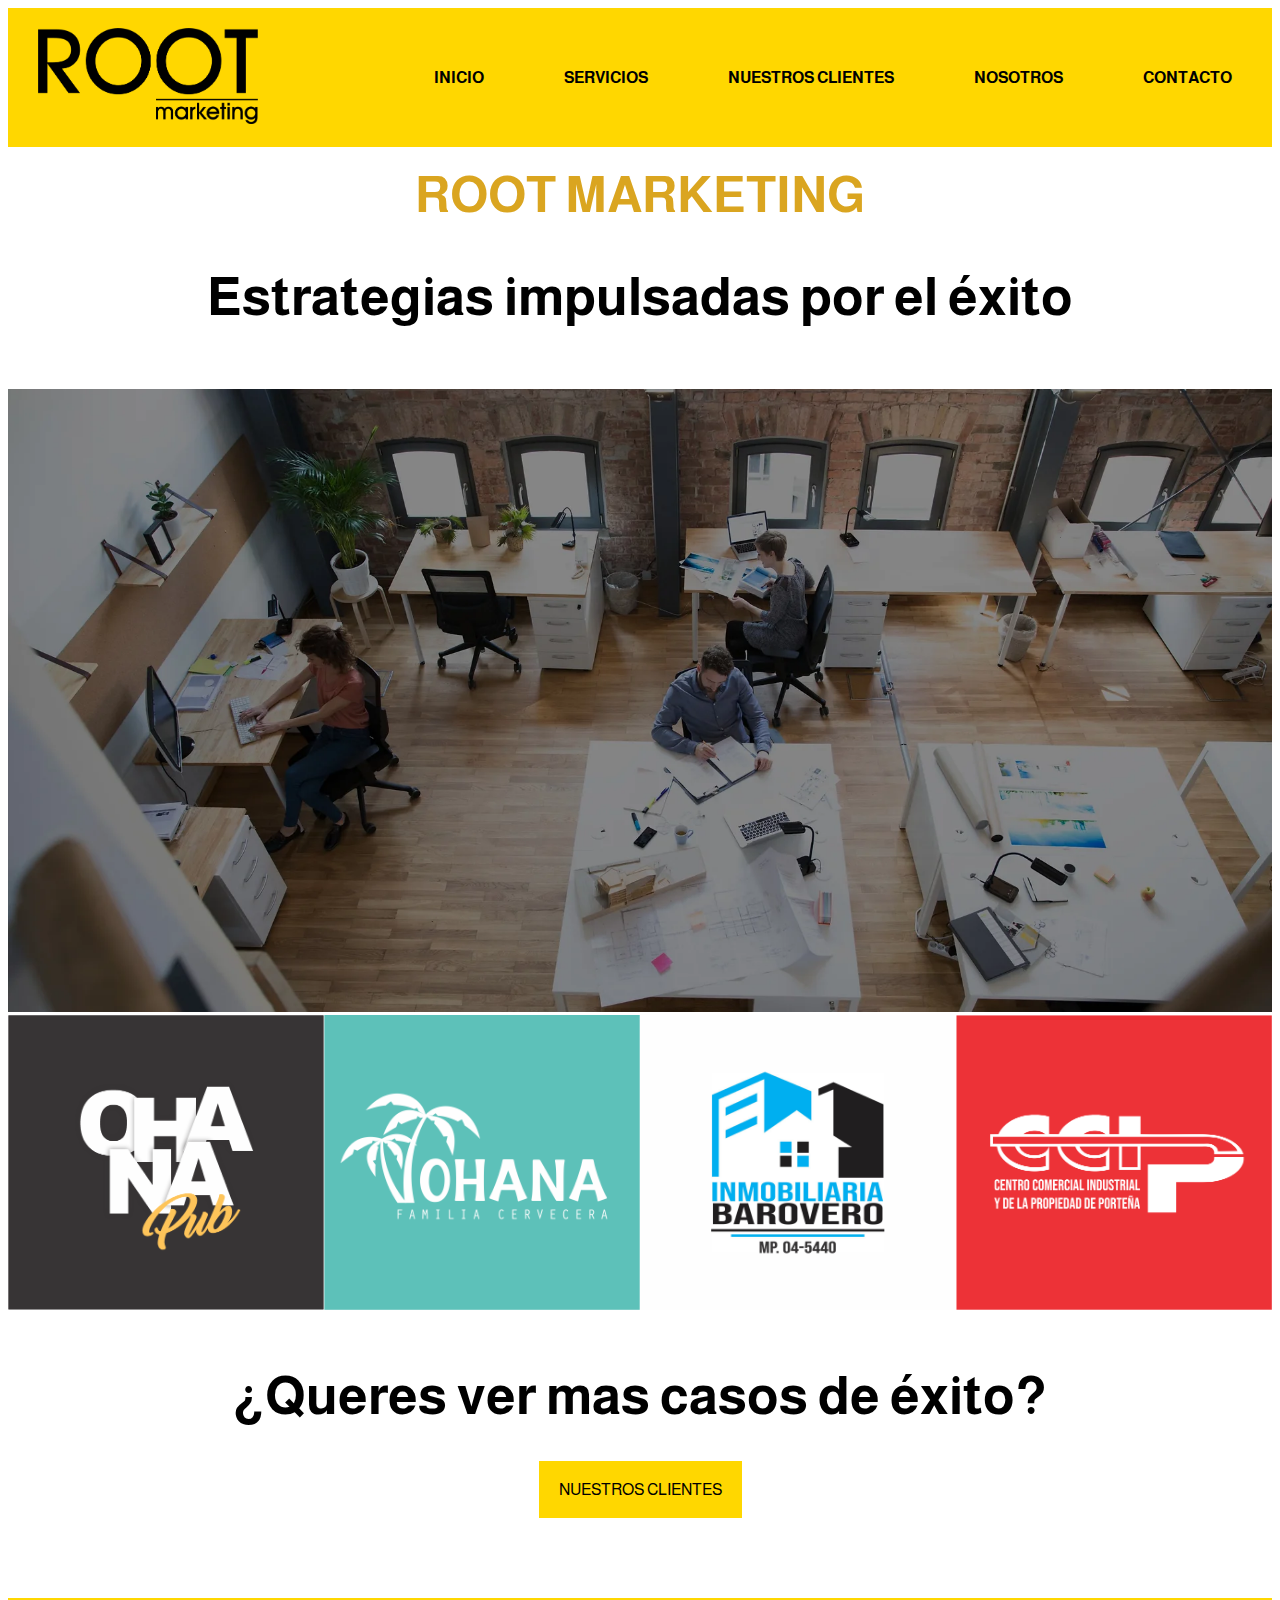
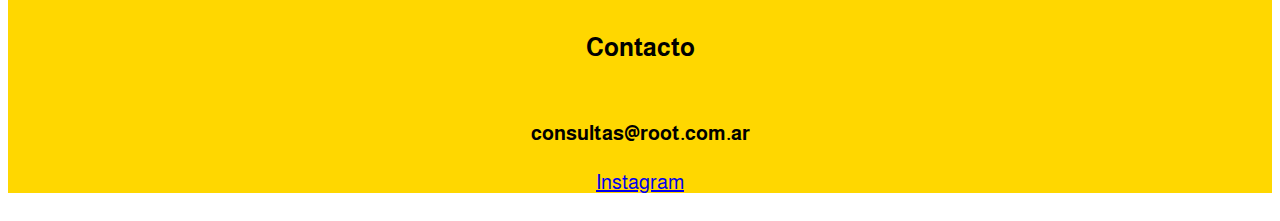
<file: index.html>
<!DOCTYPE html>
<html lang="es">
<head>
    <meta charset="UTF-8">
    <meta http-equiv="X-UA-Compatible" content="IE=edge">
    <meta name="viewport" content="width=device-width, initial-scale=1.0">
    <link rel="shortcut icon" href="img/logo_root_marketing.png" type="image/png" />
    <title>RootMarketing</title>
    <link rel="preconnect" href="https://fonts.googleapis.com">
    <link rel="preconnect" href="https://fonts.gstatic.com" crossorigin>
    <link href="https://fonts.googleapis.com/css2?family=Almarai:wght@300;400;700;800&display=swap" rel="stylesheet">
    <link rel="stylesheet" href="css/estilo.css">
</head>
<body>
    <div class="grid" >
 <header class="jCSpaceBetween mb20">
    <div>
        <img src="img/logo_root_marketing.png" alt="logo_root_marketing">
    </div>
    <nav>
        <ul >
            <li><a href="index.html">INICIO</a></li>
            <li><a href="pages/servicios.html">SERVICIOS</a></li>
            <li><a href="pages/nuestrosclientes.html">NUESTROS CLIENTES</a></li>
            <li><a href="pages/nosotros.html">NOSOTROS</a></li>
            <li><a href="pages/contacto.html">CONTACTO</a></li>
        </ul>
    </nav>
</header> 
<main class="Gridmaininicio">
    <div class="tituloinicio">
 <h1>ROOT MARKETING</h1>
</div>  
 <div class="subtituloinicio">
 <h2>Estrategias impulsadas por el éxito</h2>
</div>
 <div class="imageninicio">
        <img src="img/oficina_index.png" alt="fondo_oficina_index" class="img-fluid">
 </div>
 <div class="clientesinicio">
        <img src="img/logo_ohana_pub.png" alt="logo_ohana_pub" class="ohanapub">
        <img src="img/logo_ohana_bar.png" alt="logo_ohana_bar" class="ohanabar">
        <img src="img/logo_inmobiliaria_barovero.png" alt="logo_inmobiliaria_barovero" class="ibarovero">
        <img src="img/logo_centro_comercial.png" alt="logo_centro_comercial" class="centro">
 </div>
 <div class="preguntainicio">
 <h2>¿Queres ver mas casos de éxito?</h2>
</div>
<div class="irclientes">
 <a class="boton" href="pages/nuestrosclientes.html">NUESTROS CLIENTES</a>
</div>
</main>
 <footer class="jCSpaceBetween mb20">
<div class="contactofooter">
<h4>Contacto</h4>
</div>
<div class="mailfooter">
<h4>consultas@root.com.ar</h4>
</div>
<div>
<a href="https://www.instagram.com/amarketing.root/?hl=es" target="_blank
    " >Instagram</a>
</div>
 </footer>
 </div>
</body>
</html>
</file>
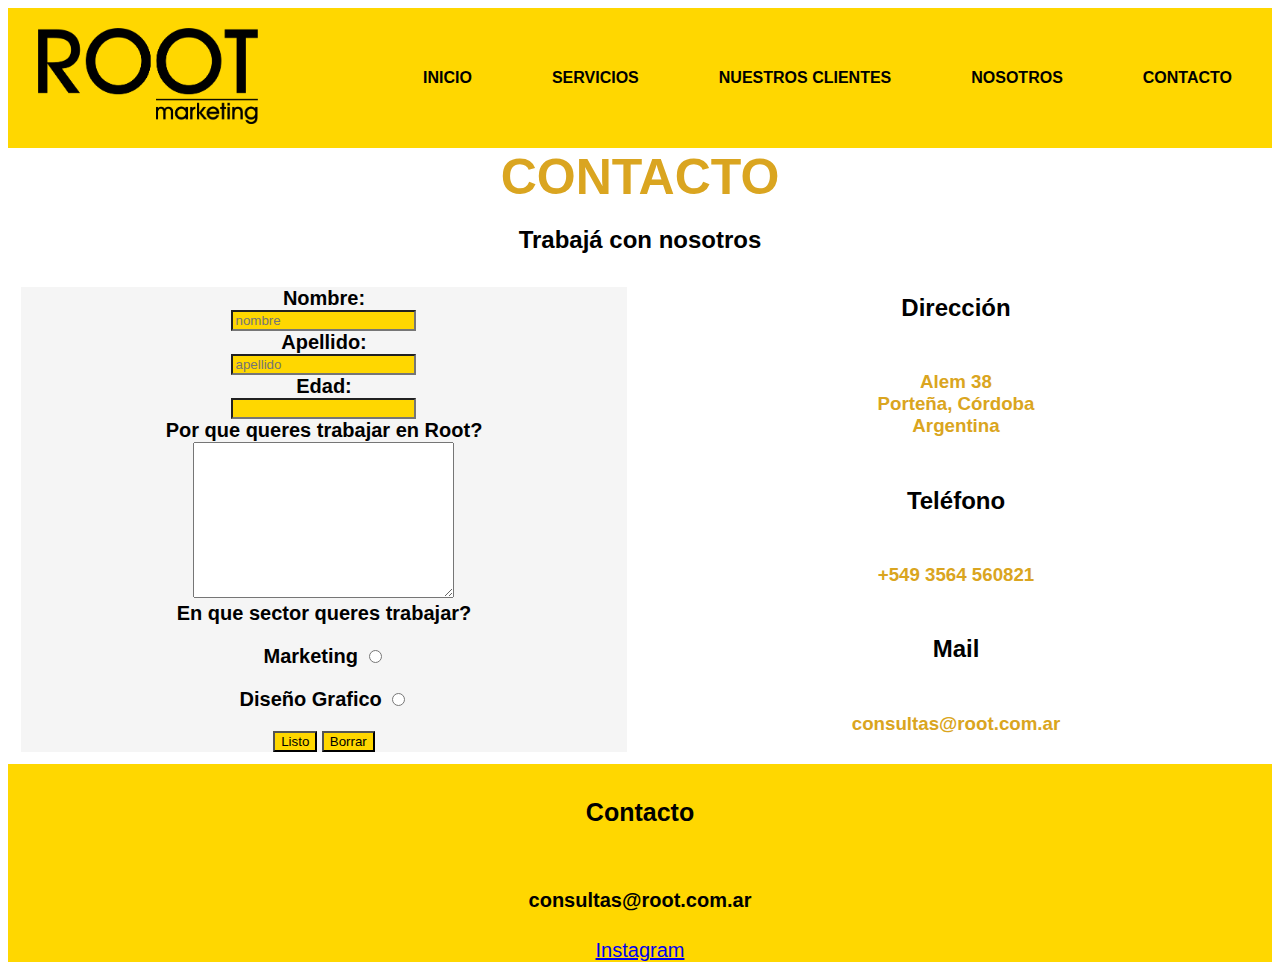
<file: pages/contacto.html>
<!DOCTYPE html>
<html lang="es">
<head>
    <meta charset="UTF-8">
    <meta http-equiv="X-UA-Compatible" content="IE=edge">
    <meta name="viewport" content="width=device-width, initial-scale=1.0">
    <link rel="shortcut icon" href="../img/logo_root_marketing.png" type="image/png" />
    <title>Contacto</title>
    <link rel="stylesheet" href="../css/estilo.css">
</head>
<body>
<div class="gridcontacto">
    <header>
        <div>
            <img src="../img/logo_root_marketing.png" alt="logo_root_marketing">
        </div>
        <nav>
            <ul>
                <li><a href="../index.html">INICIO</a></li>
                <li><a href="../pages/servicios.html">SERVICIOS</a></li>
                <li><a href="../pages/nuestrosclientes.html">NUESTROS CLIENTES</a></li>
                <li><a href="../pages/nosotros.html">NOSOTROS</a></li>
                <li><a href="contacto.html">CONTACTO</a></li>
            </ul>
        </nav>
    </header>     
    <main class="Gridmaincontacto">
        <div class="titulocontacto">
        <h1>CONTACTO</h1>
        </div>
        <div class="subtitulocontacto">
        <h2>Trabajá con nosotros</h2>
        </div>
        <div class="formcontacto">
        <form action="#">
            <label for="name">Nombre:</label> <br>
            <input type="text" placeholder="nombre">  <br>
            <label for="name">Apellido:</label> <br>
            <input type="text" placeholder="apellido"> <br>
            <label for="name">Edad:</label> <br>
            <input type="number"> <br>
            <label for="comentario">Por que queres trabajar en Root?</label> <br>
            <textarea name="comentario" id="" cols="30" rows="10"></textarea> <br>
            
            <Div class="sector">
                En que sector queres trabajar?
            </Div> 
            <div class="mkt"> Marketing
            <input type="radio" value="izq" name="opcion1" > 
            </div>
            <div class="diseñog"> Diseño Grafico
            <input type="radio" value="der" name="Opcion2">
            </div>
            <input type="submit" value="Listo" > 
            <input type="reset"value="Borrar"> 
            
        </form>
    </div>
    <div class="direccion">
        <h2>Dirección</h2>
    </div>
    <div class="alem">
        <h3>Alem 38 <br>
            Porteña, Córdoba <br>
            Argentina <br>
        </h3>
    </div>
    <div class="datos">
            <h2>Teléfono</h2> <br>
    </div>
    <div class="datos2">
        <h3>+549 3564 560821</h3> <br>
    </div>
    <div class="datos3">
        <h2>Mail</h2> <br>
    </div>
    <div class="datos4">
        <h3>consultas@root.com.ar</h3>
    </div>
</main>
<footer>
    <div class="contactofooter">
        <h4>Contacto</h4>
    </div>
    <div class="mailfooter">
    <h4>consultas@root.com.ar</h4>
    </div>
    <div>
    <a href="https://www.instagram.com/amarketing.root/?hl=es" target="_blank
        " >Instagram</a>
    </div>
</footer>
</div>
</body>
</html>
</file>
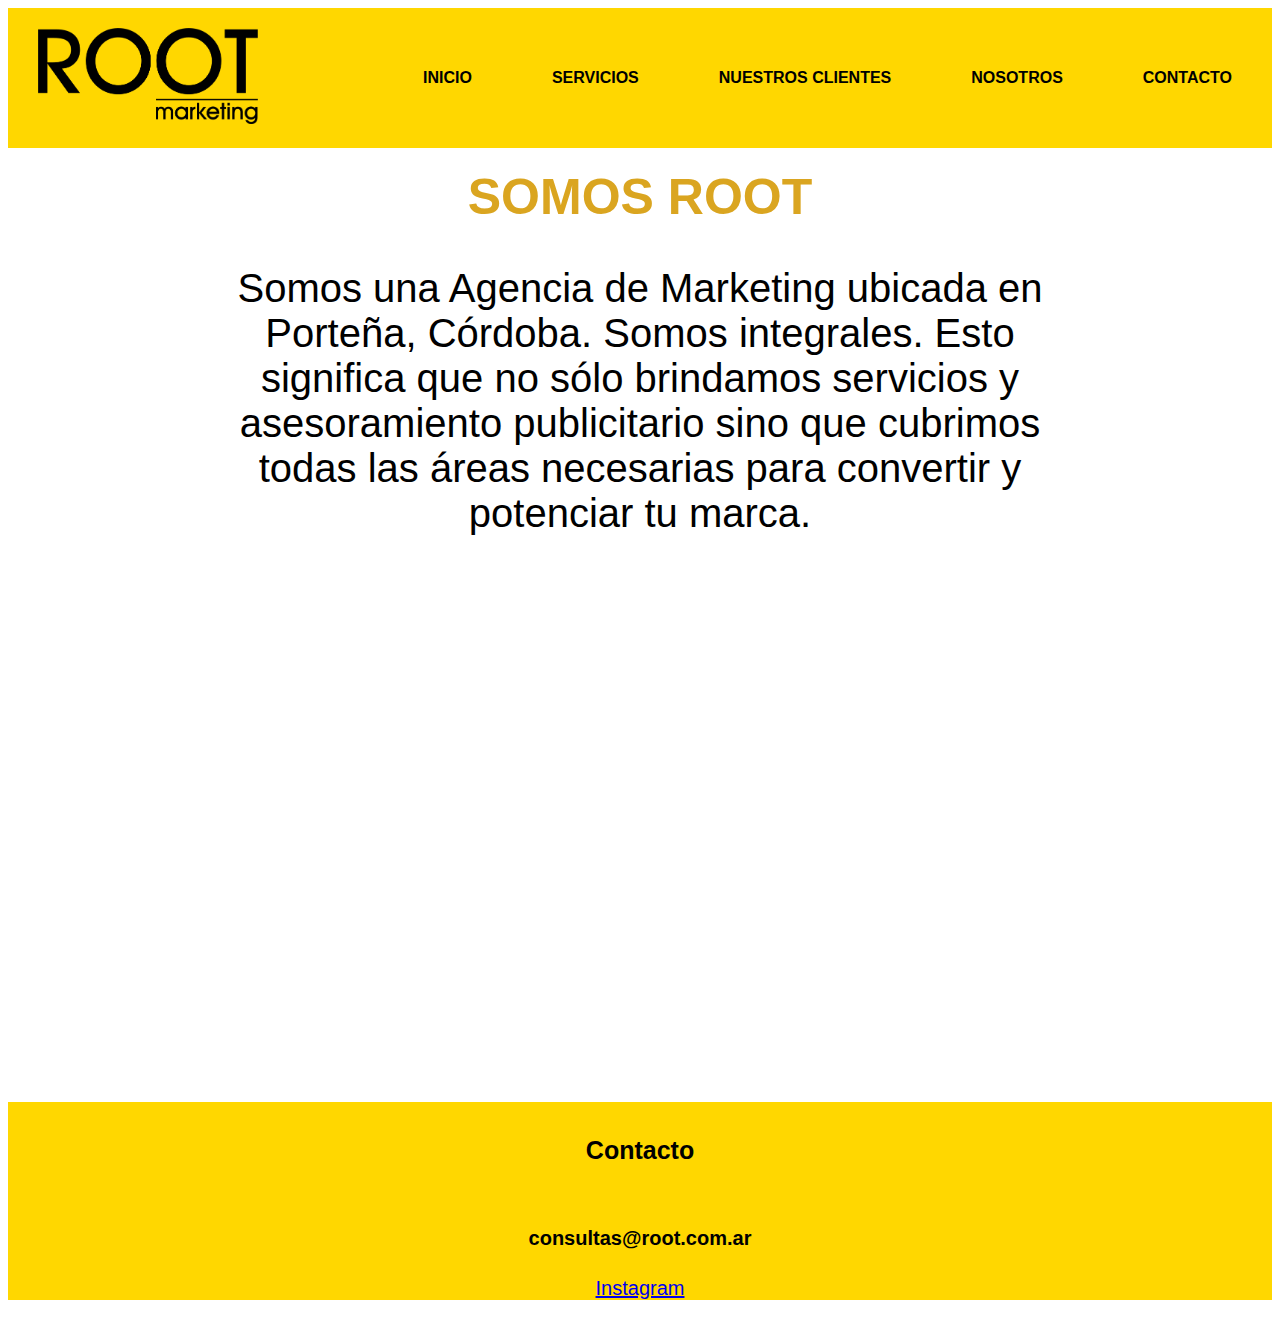
<file: pages/nosotros.html>
<!DOCTYPE html>
<html lang="es">
<head>
    <meta charset="UTF-8">
    <meta http-equiv="X-UA-Compatible" content="IE=edge">
    <meta name="viewport" content="width=device-width, initial-scale=1.0">
    <link rel="shortcut icon" href="../img/logo_root_marketing.png" type="image/png" />
    <title>Nosotros</title>
    <link rel="stylesheet" href="../css/estilo.css">
</head>
<body>
<div class="gridnosotros">
  <header class="jCSpaceBetween mb20">
    <div>
        <img src="../img/logo_root_marketing.png" alt="logo_root_marketing">
    </div>
    <nav>
        <ul>
            <li><a href="../index.html">INICIO</a></li>
            <li><a href="../pages/servicios.html">SERVICIOS</a></li>
            <li><a href="../pages/nuestrosclientes.html">NUESTROS CLIENTES</a></li>
            <li><a href="nosotros.html">NOSOTROS</a></li>
            <li><a href="../pages/contacto.html">CONTACTO</a></li>
        </ul>
    </nav>
  </header> 
<main class="Gridmainnosotros">
    <div class="titulonosotros">
    <h1>SOMOS ROOT</h1>
    </div>
    <div class="parrafonosotros">
    <p>Somos una Agencia de Marketing 
    ubicada en Porteña, Córdoba.
    Somos integrales. Esto significa
    que no sólo brindamos servicios
    y asesoramiento publicitario
    sino que cubrimos todas las
    áreas necesarias para convertir 
    y potenciar tu marca. </p>
    </div>
    <div class="mapsnosotros">
        <iframe src="https://www.google.com/maps/embed?pb=!1m18!1m12!1m3!1d3419.4733553358574!2d-62.069324048774725!3d-31.01305888387206!2m3!1f0!2f0!3f0!3m2!1i1024!2i768!4f13.1!3m3!1m2!1s0x943521ba609740f9%3A0x16f089b53623e24c!2sOhana%20bar!5e0!3m2!1sen!2sar!4v1677624570520!5m2!1sen!2sar" width="600" height="450" style="border:0;" allowfullscreen="" loading="lazy" referrerpolicy="no-referrer-when-downgrade"></iframe>
    </div>
</main>
<footer class="jCSpaceBetween mb20">

    <div class="contactofooter">
        <h4>Contacto</h4>
    </div>
        
    <div class="mailfooter">
        <h4>consultas@root.com.ar</h4>
    </div>
    <div>
    <a href="https://www.instagram.com/amarketing.root/?hl=es" target="_blank
        " >Instagram</a>
    </div>
</footer>
</div>
</body>
</html>
</file>
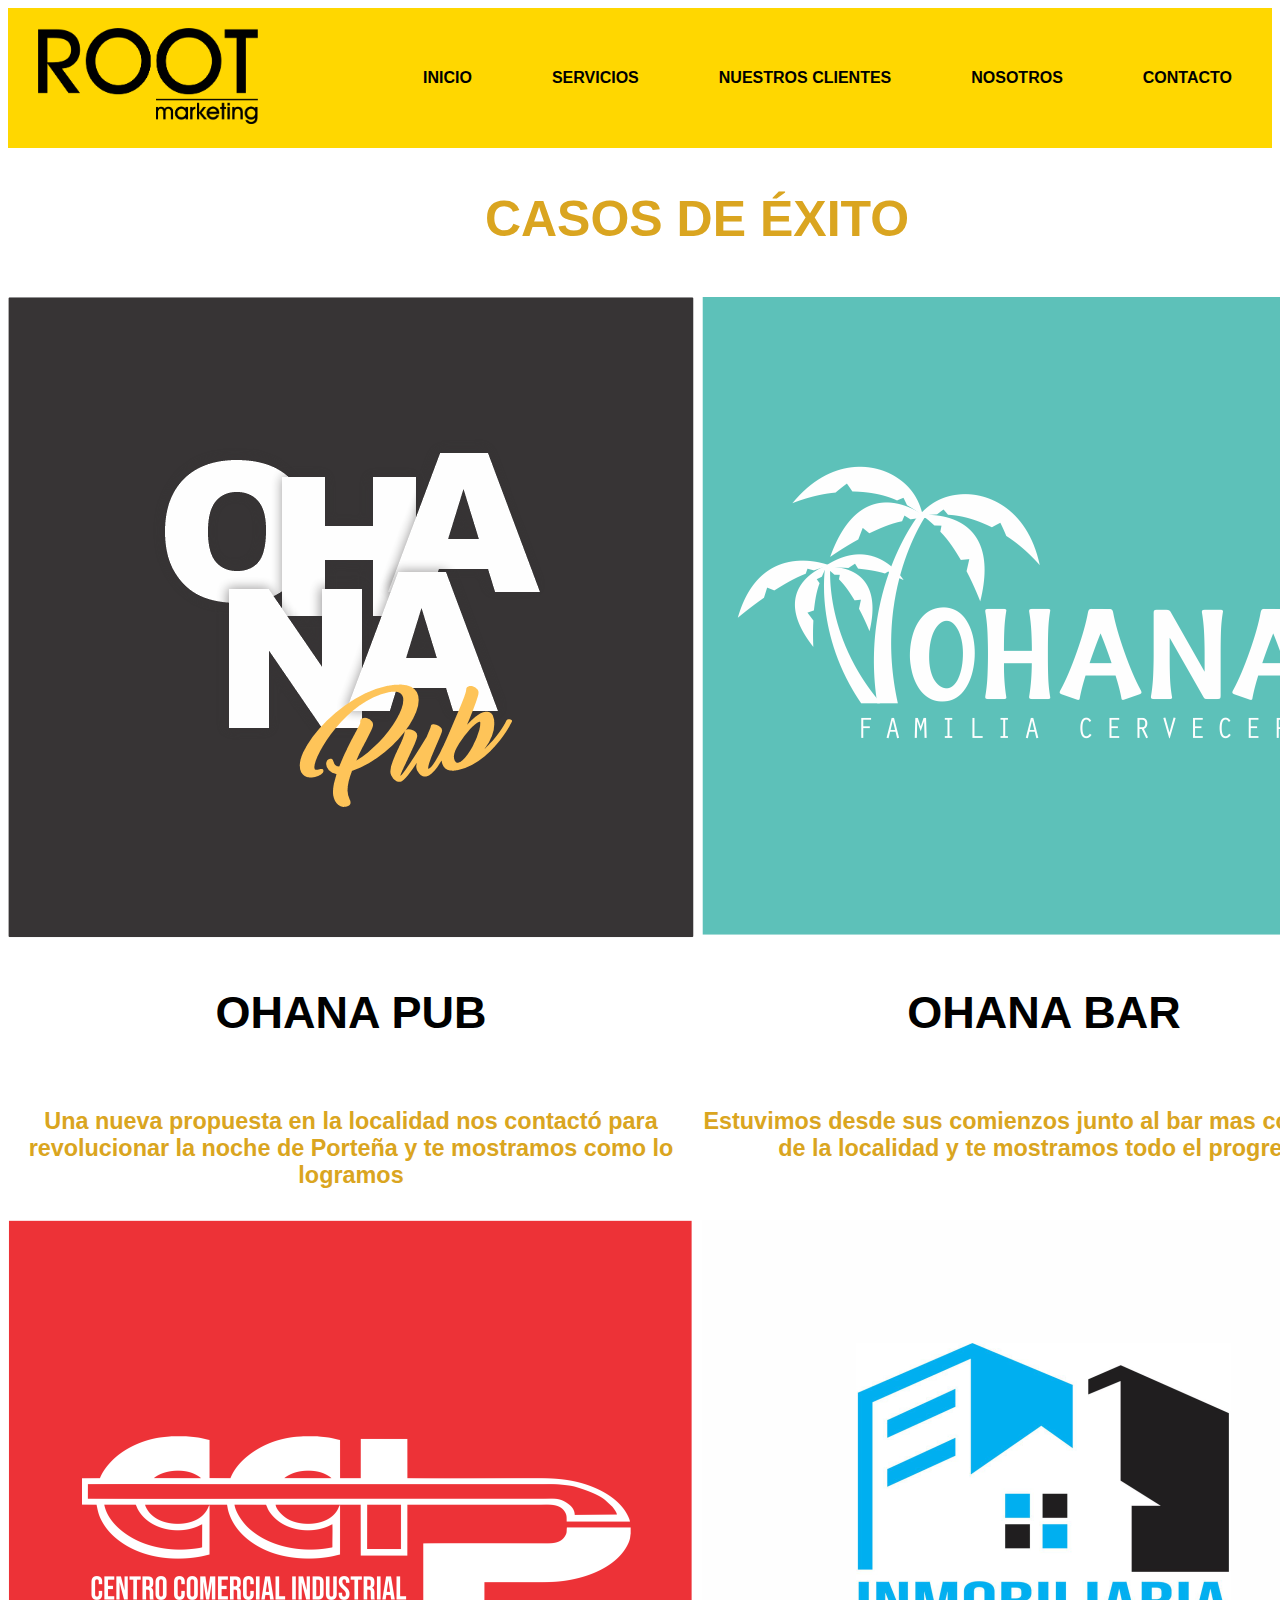
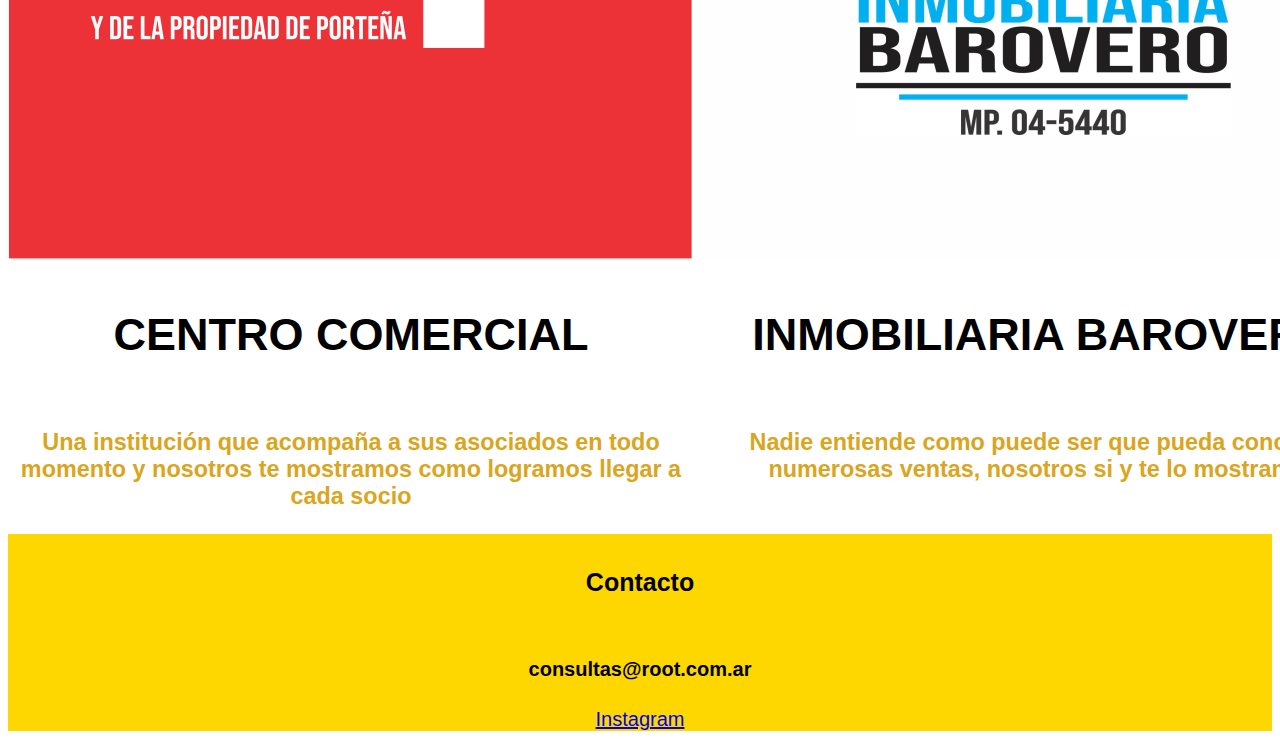
<file: pages/nuestrosclientes.html>
<!DOCTYPE html>
<html lang="es">
<head>
    <meta charset="UTF-8">
    <meta http-equiv="X-UA-Compatible" content="IE=edge">
    <meta name="viewport" content="width=device-width, initial-scale=1.0">
    <link rel="shortcut icon" href="../img/logo_root_marketing.png" type="image/png" />
    <title>NuestrosClientes</title>
    <link rel="stylesheet" href="../css/estilo.css">
</head>
<body>
    <div>
  <header class="headerclientes">
    <div>
        <img src="../img/logo_root_marketing.png" alt="logo_root_marketing">
    </div>
    <nav>
        <ul>
            <li><a href="../index.html">INICIO</a></li>
            <li><a href="../pages/servicios.html">SERVICIOS</a></li>
            <li><a href="nuestrosclientes.html">NUESTROS CLIENTES</a></li>
            <li><a href="../pages/nosotros.html">NOSOTROS</a></li>
            <li><a href="../pages/contacto.html">CONTACTO</a></li>
        </ul>
    </nav>
    </header> 
<main class="Gridmainclientes flexmainclientes">
<div class="tituloclientes">
    <h1>CASOS DE ÉXITO</h1>
</div>
<div class="iohanapub">
    <img src="../img/logo_ohana_pub.png" alt="logo_ohana_pub" class="imohanapub">
</div>
<div class="ohanapubtitulo">    
<h2>OHANA PUB</h2>
</div>
<div class="ohanapubdes">
<h3>Una nueva propuesta en la localidad nos contactó para revolucionar la noche de Porteña y te mostramos como lo logramos</h3>
</div>
<div class="iohanabar">
    <img src="../img/logo_ohana_bar.png" alt="logo_ohana_bar" class="imohanabar">
</div>
<div class="ohanabartitulo">
<h2>OHANA BAR</h2>
</div>
<div class="ohanabardes">
<h3>Estuvimos desde sus comienzos junto al bar mas concurrido de la localidad y te mostramos todo el progreso</h3>
</div>
<div class="icentro">
    <img src="../img/logo_centro_comercial.png" alt="logo_centro_comercial" class="imcentro">
</div>
<div class="centrotitulo">
    <h2>CENTRO COMERCIAL</h2>
</div>
<div class="centrodes">
<h3>Una institución que acompaña a sus asociados en todo momento y nosotros te mostramos como logramos llegar a cada socio</h3>
</div>
<div class="ibarova">
    <img src="../img/logo_inmobiliaria_barovero.png" alt="logo_inmobiliaria_barovero" class="imbarova">
</div>
<div class="barotitulo">
    <h2>INMOBILIARIA BAROVERO</h2>
</div>
<div class="barovades">
<h3>Nadie entiende como puede ser que pueda concretar numerosas ventas, nosotros si y te lo mostramos</h3>
</div>
</main>
<footer>
    <div class="contactofooter">
        <h4>Contacto</h4>
        </div>
       
    <div class="mailfooter">
    <h4>consultas@root.com.ar</h4>
    </div>
    <div>
    <a href="https://www.instagram.com/amarketing.root/?hl=es" target="_blank
        " >Instagram</a>
    </div>
</footer>
</div>
</html>
</file>
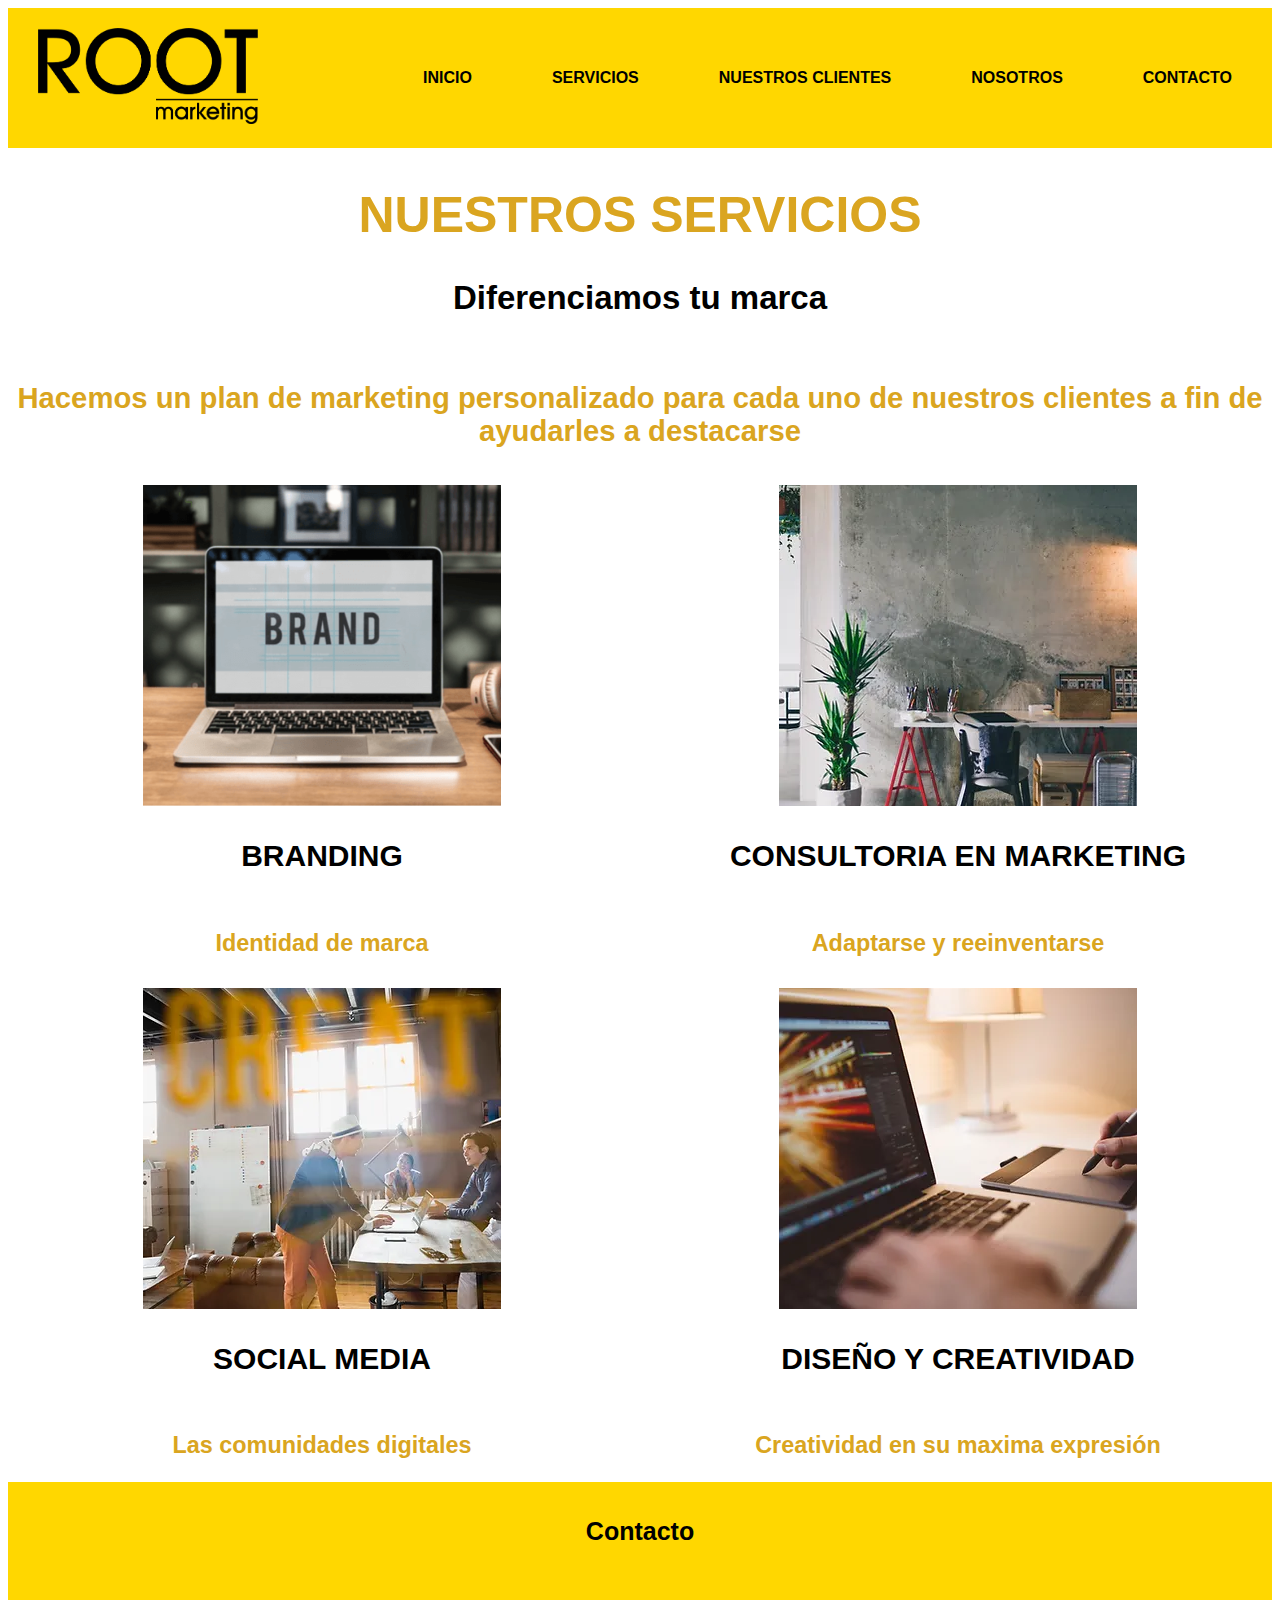
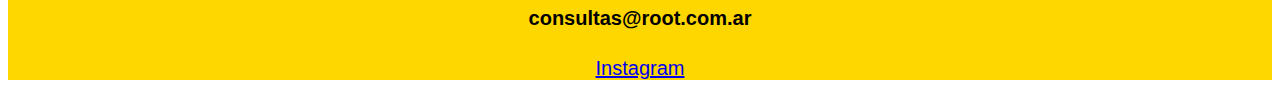
<file: pages/servicios.html>
<!DOCTYPE html>
<html lang="es">
<head>
    <meta charset="UTF-8">
    <meta http-equiv="X-UA-Compatible" content="IE=edge">
    <meta name="viewport" content="width=device-width, initial-scale=1.0">
    <link rel="shortcut icon" href="../img/logo_root_marketing.png" type="image/png" />
    <title>Servicios</title>
    <link rel="stylesheet" href="../css/estilo.css">
</head>
<body>
    <div class="gridservicios">
  <header>
    <div>
        <img src="../img/logo_root_marketing.png" alt="logo_root_marketing">
    </div>
    <nav>
        <ul>
            <li><a href="../index.html">INICIO</a></li>
            <li><a href="servicios.html">SERVICIOS</a></li>
            <li><a href="../pages/nuestrosclientes.html">NUESTROS CLIENTES</a></li>
            <li><a href="../pages/nosotros.html">NOSOTROS</a></li>
            <li><a href="../pages/contacto.html">CONTACTO</a></li>
        </ul>
    </nav>
    </header> 
<main class="Gridmainservicio">
<div class="todosservicios flexmainservicios">
    <div class="tituloservicio">
    <h1>NUESTROS SERVICIOS</h1>
    </div>
    <div class="subtituloservicio">
    <h2>Diferenciamos tu marca</h2>
    </div>
    <div class="descripcionservicio">
    <h3>Hacemos un plan de marketing personalizado para cada uno de nuestros clientes a fin de ayudarles a destacarse</h3>
    </div>
    <div class="ibranding">
    <img src="../img/branding.png" alt="branding">
    </div>
    <div class="branding">
    <h2>BRANDING</h2> 
    </div>
    <div class="brandingdes">
    <h3>Identidad de marca</h3>
    </div>
    <div class="iconsultoria">
    <img src="../img/imagen_consultoria_en_marketing.png" alt="imagen_consultoria_en_marketing">
    </div>
    <div class="consultoria">
    <h2>CONSULTORIA EN MARKETING</h2>
    </div>
    <div class="consultoriades">
    <h3>Adaptarse y reeinventarse</h3>
    </div>
    <div class="isocial">
    <img src="../img/social_media.png" alt="social_media">
    </div>
    <div class="social">    
    <h2>SOCIAL MEDIA</h2>
    </div>
    <div class="socialdes">
    <h3>Las comunidades digitales</h3>
    </div>
    <div class="idiseño">
    <img src="../img/diseño_y_creatividad.png" alt="diseño_y_creatividad">
    </div>
    <div class="diseño">
    <h2>DISEÑO Y CREATIVIDAD</h2>
    </div>
    <div class="diseñodes">
    <h3>Creatividad en su maxima expresión</h3>
    </div>
</div>
</main>
<footer>
    <div class="contactofooter">
        <h4>Contacto</h4>
    </div>
   
    <div class="mailfooter">
        <h4>consultas@root.com.ar</h4>
    </div>
    <div>
    <a href="https://www.instagram.com/amarketing.root/?hl=es" target="_blank
        " >Instagram</a>
    </div>
</footer>
</div>
</body>

</html>
</file>
<file: css/estilo.css>
/*GENERAL*/
body {font-family: 'Almarai', sans-serif;}

.img-fluid {width: 100%; height: auto;}
.p20 {padding: 20px;}
.m20 {margin: 20px;}
.mb20 {margin-bottom: 20px;}
h1 {color: goldenrod;margin: 0px;}

/*INICIO*/


/*HEADER Y FOOTER*/
header nav ul li {list-style-type: none;margin-left: 25px; padding: 20px; margin: 20px;}
header nav ul li a {text-decoration: none; color: black; font-weight: bold; margin: 80px,0,0,500px}
header, footer {background-color:gold}
header div img {width: 10%; height: auto;}


/*DESKTOP*/
/*INICIO*/
@media screen and (min-width:1024px){
.grid {display: grid; 
    grid-template-areas: 
    "header" 
    "main" 
    "footer";
    grid-template-columns: 100%; 
    grid-template-rows: auto auto auto;}

header {grid-area: header;}
main {grid-area: main;}
footer {grid-area: footer;}
header, ul {display: flex; flex-direction: row;}
footer {display: flex; flex-direction: column; align-items: center;}
header {display: flex; flex-direction: row; align-items: center; justify-content: space-between; background-color: gold;}
.jCSpaceBetween{justify-content: space-between;}
.Gridmaininicio { display: grid;
    grid-template-areas:
    "tituloinicio tituloinicio"
    "subtituloinicio subtituloinicio"
    "imageninicio imageninicio"
    "ohanapub ohanabar"
    "ibarovero centro"
    "preguntainicio preguntainicio"
    "irclientes irclientes";
    grid-template-rows: auto auto auto auto auto auto auto;
    grid-template-columns: 50% 50%;
    
}
.tituloinicio{grid-area: tituloinicio;}
.subtituloinicio{grid-area: subtituloinicio;}
.imageninicio{grid-area: imageninicio;}
.ohanapub{grid-area: ohanapub;}
.ohanabar{grid-area: ohanabar;}
.ibarovero{grid-area: ibarovero;}
.centro{grid-area: centro;}
.preguntainicio{grid-area: preguntainicio;}
.irclientes{grid-area: irclientes;}
   /*HEADER*/
header div img {width: 220px ; padding: 20px 0px 20px 30px; } 
  /*MAIN INICIO*/
.clientesinicio{display: flex;flex-wrap: nowrap; flex-direction: row; justify-content: space-between;}
.centro, .ohanabar, .ohanapub, .ibarovero{width: 50%; height: auto;}
h1 {color: goldenrod; text-align: center; font-size: 50px; margin: 0px;}
.subtituloinicio{text-align: center; margin: 0px 0px 20px 0px; font-size: 35px;} 
.preguntainicio{text-align: center; margin: 1%; font-size: 35px;}
.irclientes {text-align: center; margin: 0px 0px 100px 0px;} 
.boton {background-color: gold; padding: 20px; text-decoration: none; color: black;}
    /*FOOTER*/
    .contactofooter {font-size: 25px ; text-align: center; font-weight: bold;
    margin: 1px 0px 1px 0px}
    .mailfooter {font-size: 20px; text-align: center; margin-top: 0; margin: 0.5px 0px 0.5px 0px}
    footer a {font-size: 20px; margin: 1px 0 1px 0}

/*SERVICIOS*/

    .gridservicios{display: grid;
    grid-template-areas:
    "header"
    "main"
    "footer";
    grid-template-columns: 100%;
    grid-template-rows: auto auto auto;}
.todosservicios {display: grid;
    grid-template-areas:
    "tituloservicio tituloservicio"
    "subtituloservicio subtituloservicio"
    "descripcionservicio descripcionservicio"
    "ibranding iconsultoria"
    "branding consultoria"
    "brandingdes consultoriades"
    "isocial idiseño"
    "social diseño"
    "socialdes diseñodes";
    grid-template-rows: auto auto auto auto auto auto auto auto auto;
    grid-template-columns: 50% 50%;    
    grid-column-gap: 8px;
    grid-row-gap: 8px;
    grid-template-columns: repeat(2, 1fr);
 }

    .tituloservicio{grid-area: tituloservicio;}
    .subtituloservicio{grid-area: subtituloservicio;}
    .descripcionservicio{grid-area: descripcionservicio;}
    .ibranding{grid-area: ibranding;}
    .iconsultoria{grid-area: iconsultoria;}
    .branding{grid-area: branding;}
    .consultoria{grid-area: consultoria;}
    .isocial{grid-area: isocial;}
    .idiseño{grid-area: idiseño;}
    .social{grid-area: social;}
    .diseño{grid-area: diseño;}
    .brandingdes{grid-area: brandingdes;}
    .consultoriades{grid-area: consultoriades;}
    .socialdes{grid-area: socialdes;}
    .diseñodes{grid-area: diseñodes;}

    /*MAIN SERVICIO*/
 .tituloservicio, .subtituloservicio, .descripcionservicio,.ibranding,.iconsultoria,.branding,.consultoria,
 .social, .diseño, .isocial, .idiseño, .brandingdes, .consultoriades, .socialdes, .diseñodes{display: flex; flex-direction: row; justify-content: center;}
    .consultoria {font-size: 15px;}
    .tituloservicio{padding: 3% 3% 0% 3%;}
    .subtituloservicio{font-size: 22px;}
    .descripcionservicio{font-size: 25px;}
    .diseño, .social, .branding, .consultoria{font-size: 20px;}
    .socialdes,.consultoriades,.brandingdes,.diseñodes{font-size: 20px;}
    /*CLIENTES*/
.Gridmainclientes { display: grid;
    grid-template-areas:
    "tituloclientes tituloclientes"
    "iohanapub iohanabar"
    "ohanapubtitulo ohanabartitulo"
    "ohanapubdes ohanabardes"
    "icentro ibarova"
    "centrotitulo barotitulo"
    "centrodes barovades";
    grid-template-rows: auto auto auto auto auto auto auto;
    grid-template-columns: 50% 50%;    
    grid-column-gap: 8px;
    grid-row-gap: 8px;
    grid-template-columns: repeat(2, 1fr);}

    .tituloclientes{grid-area: tituloclientes;}
    .iohanapub{grid-area: iohanapub;}
    .iohanabar{grid-area: iohanabar;}
    .ohanapubtitulo{grid-area: ohanapubtitulo;}
    .ohanabartitulo{grid-area: ohanabartitulo;}
    .ohanapubdes{grid-area: ohanapubdes;}
    .ohanabardes{grid-area: ohanabardes;}
    .icentro{grid-area: icentro;}
    .ibarova{grid-area: ibarova;}
    .centrotitulo{grid-area: centrotitulo;}
    .barotitulo{grid-area: barotitulo;}
    .centrodes{grid-area: centrodes;}
    .barovades{grid-area: barovades;}


.tituloclientes{padding: 3%;}
.ohanabartitulo, .ohanapubtitulo, .centrotitulo, .barotitulo{font-size: 30px; display: flex; flex-direction: row; justify-content: center;}
.ohanabardes, .ohanapubdes, .centrodes, .barovades{font-size: 20px; display: flex; flex-direction: row; justify-content: center;}
.iohanapub, .iohanabar, .icentro,.ibarova {width: 5%; height: auto; align-items: center;}

/*NOSOTROS*/
.gridnosotros {display: grid;
    grid-template-areas:
    "header"
    "main"
    "footer";
    grid-template-columns: 100%;
    grid-template-rows: auto auto auto;}
.header {grid-area: header;}
.main {grid-area: main;}
.footer {grid-area: footer;}

.gridmainnosotros {display: grid;
    grid-template-areas:
    "titulonosotros"
    "parrafonosotros"
    "mapsnosotros";
    grid-template-rows: auto auto auto;
    grid-template-columns: 100%;    
    grid-column-gap: 8px;
    grid-row-gap: 8px;
    grid-template-columns: repeat(2, 1fr);}

    .titulonosotros {grid-area: titulonosotros;}
    .parrafonosotros{grid-area: parrafonosotros;}
    .mapsnosotros {grid-area: mapsnosotros;}

    .titulonosotros, .parrafonosotros, .mapsnosotros{display: flex; flex-direction: row; justify-content: center;}
    .mapsnosotros{padding: 3%;}
    p{text-align: center; font-size: 40px; font-weight: lighter; background-position: center; color: rgb(0, 0, 0); margin-left: 200px; margin-right: 200px; }

/*CONTACTO*/

.gridcontacto {display: grid;
    grid-template-areas:
    "header"
    "main"
    "footer";
    grid-template-columns: 100%;
    grid-template-rows: auto auto auto;}
.header {grid-area: header;}
.main {grid-area: main;}
.footer {grid-area: footer;}

.Gridmaincontacto {display: grid;
    grid-template-areas:
    "titulocontacto titulocontacto"
    "subtitulocontacto subtitulocontacto"
    "formcontacto direccion"
    "formcontacto alem"
    "formcontacto datos"
    "formcontacto datos2"
    "formcontacto datos3"
    "formcontacto datos4";
    grid-template-rows: auto auto auto auto auto auto auto auto;
    grid-template-columns: 50% 50%;}   
    

    .titulocontacto {grid-area: titulocontacto;}
    .subtitulocontacto{grid-area: subtitulocontacto;}
    .formcontacto {grid-area: formcontacto;}
    .direccion{grid-area: direccion;}
    .alem{grid-area: alem;}
    .datos{grid-area: datos;}
    .datos2{grid-area: datos2;}
    .datos3{grid-area: datos3;}
    .datos4{grid-area: datos4;}

    /*CONTACTO*/
.formcontacto {text-align: center; margin: 2%; background-color: whitesmoke; }
main div form label, .sector, .mkt, .diseñog {font-size: 20px; font-weight: bold; margin-bottom: 20px;}
main div form input {background-color: gold;}
h3 {color: goldenrod; text-align: center;}
.titulocontacto, .subtitulocontacto, .formcontacto, .direccion, .alem, .datos, .datos2, .datos3, .datos4{display: flex; flex-direction: row; justify-content: center;}

}
/*MOBILE*/
@media screen and (max-width:768px) {
    header{display: flex; flex-direction: column; align-items: center; background-color: gold;}
    ul{display: flex; flex-direction: row; justify-content: center; padding-left: 0px;} 
    li{padding: 1px; margin: 1px;}
    main{display: flex; flex-direction: column; align-items: center;}

    /*HEADER*/
    header nav ul li{margin: 0; padding: 3px; font-size: 10px;}
    header div img {width: 120px ; padding: 20px 0px 10px 5px; } 

    /*FOOTER*/
    .contactofooter {font-size: 9px ; text-align: center; font-weight: bold;
        margin: 1px 1px 5px 1px}
        .mailfooter {font-size: 8px; text-align: center; margin-top: 0; margin: 1px 1px 5px 1px}
        footer a {font-size: 8px; margin: 0 0 5px 0}
        footer a {display:flex; flex-direction: row; justify-content: center;}
    
    /*MAIN INICIO*/
    
.subtituloinicio{text-align: center; margin: 0px 0px 20px 0px;font-size: 10px;} 
.preguntainicio{text-align: center; margin: 5%; font-size: 10px;}
.irclientes {text-align: center; margin: 0px 0px 50px 0px;} 
.boton {background-color: gold; padding: 10px; text-decoration: none; color: black; font-size: 15px;}
.centro, .ohanabar, .ohanapub, .ibarovero{width: 100%; height: auto;}


    /*MAIN CLIENTES*/
    .Gridmainclientes { display: grid;
        grid-template-areas:
        "tituloclientes"
        "iohanapub"
        "ohanapubtitulo"
        "ohanapubdes"
        "iohanabar"
        "ohanabartitulo"
        "ohanabardes"
        "icentro"
        "centrotitulo"
        "centrodes"
        "ibarova"
        "barotitulo"
        "barovades";
        grid-template-rows: auto auto auto auto auto auto auto auto auto auto auto auto auto;
        grid-template-columns: 100%;    
        grid-column-gap: 8px;
        grid-row-gap: 8px;
        grid-template-columns: repeat(2,1fr);}
        
        .tituloclientes{grid-area: tituloclientes;}
        .iohanapub{grid-area: iohanapub;}
        .iohanabar{grid-area: iohanabar;}
        .ohanapubtitulo{grid-area: ohanapubtitulo;}
        .ohanabartitulo{grid-area: ohanabartitulo;}
        .ohanapubdes{grid-area: ohanapubdes;}
        .ohanabardes{grid-area: ohanabardes;}
        .icentro{grid-area: icentro;}
        .ibarova{grid-area: ibarova;}
        .centrotitulo{grid-area: centrotitulo;}
        .barotitulo{grid-area: barotitulo;}
        .centrodes{grid-area: centrodes;}
        .barovades{grid-area: barovades;}

        .flexmainclientes{display: flex; flex-direction: column; justify-content: center;}
        .tituloclientes{padding: 3%;font-size: 20px;}
        .ohanabartitulo, .ohanapubtitulo, .centrotitulo, .barotitulo{font-size: 17px;}
        .ohanabardes, .ohanapubdes, .centrodes, .barovades{font-size: 15px;}
        
   /*MAIN SERVICIO*/
   .tituloservicio, .subtituloservicio, .descripcionservicio,.ibranding,.iconsultoria,.branding,.consultoria,
   .social, .diseño, .isocial, .idiseño, .brandingdes, .consultoriades, .socialdes, .diseñodes{display: flex; flex-direction: row; justify-content: center;}
   
   
   /*NOSOTROS*/
    .gridnosotros {display: grid;
    grid-template-areas:
      "header"
      "main"
      "footer";
    grid-template-columns: 100%;
    grid-template-rows: auto auto auto;}

    .header {grid-area: header;}
    .main {grid-area: main;}
    .footer {grid-area: footer;}
    
    .Gridmainnosotros {display: grid;
        grid-template-areas:
        "titulonosotros"
        "parrafonosotros"
        "mapsnosotros";
        grid-template-rows: auto auto auto;
        grid-template-columns: 100%;    
}
    .titulonosotros {grid-area: titulonosotros;}
    .parrafonosotros{grid-area: parrafonosotros;}
    .mapsnosotros {grid-area: mapsnosotros;}

    .mapsnosotros{padding: 3%;}
    p {text-align: center; font-size: 10px; font-weight: lighter; background-position: center; color: rgb(0, 0, 0);}
    .titulonosotros, .parrafonosotros, .mapsnosotros{display: flex; flex-direction: row; justify-content: center;} 
  
   /*CONTACTO*/

.gridcontacto {display: grid;
    grid-template-areas:
    "header"
    "main"
    "footer";
    grid-template-columns: 100%;
    grid-template-rows: auto auto auto;}
.header {grid-area: header;}
.main {grid-area: main;}
.footer {grid-area: footer;}

.Gridmaincontacto {display: grid;
    grid-template-areas:
    "titulocontacto"
    "subtitulocontacto"
    "formcontacto"
    "direccion"
    "alem"
    "datos";
    grid-template-rows: auto auto auto auto auto auto;
    grid-template-columns: 100%;}   
    

    .titulocontacto {grid-area: titulocontacto;}
    .subtitulocontacto{grid-area: subtitulocontacto;}
    .formcontacto {grid-area: formcontacto;}
    .direccion{grid-area: direccion;}
    .alem{grid-area: alem;}
    .datos{grid-area: datos;}
 
      /*NUESTROS CLIENTES*/
      .imohanabar, .imohanapub, .imcentro, .imbarova {width: 100%; height: auto;}
    
    .formcontacto {text-align: center; padding: 4.5em 3em; margin: auto; background-color: whitesmoke; }
    main div form label, .sector, .mkt, .diseñog {font-size: 20px; font-weight: bold; margin-bottom: 20px;}
    main div form input {background-color: gold;}
    h3 {color: goldenrod; text-align: center;}
    .titulocontacto, .subtitulocontacto, .formcontacto, .direccion, .alem, .datos, .datos2, .datos3, .datos4{display: flex; flex-direction: row; justify-content: center;}
}
</file>
